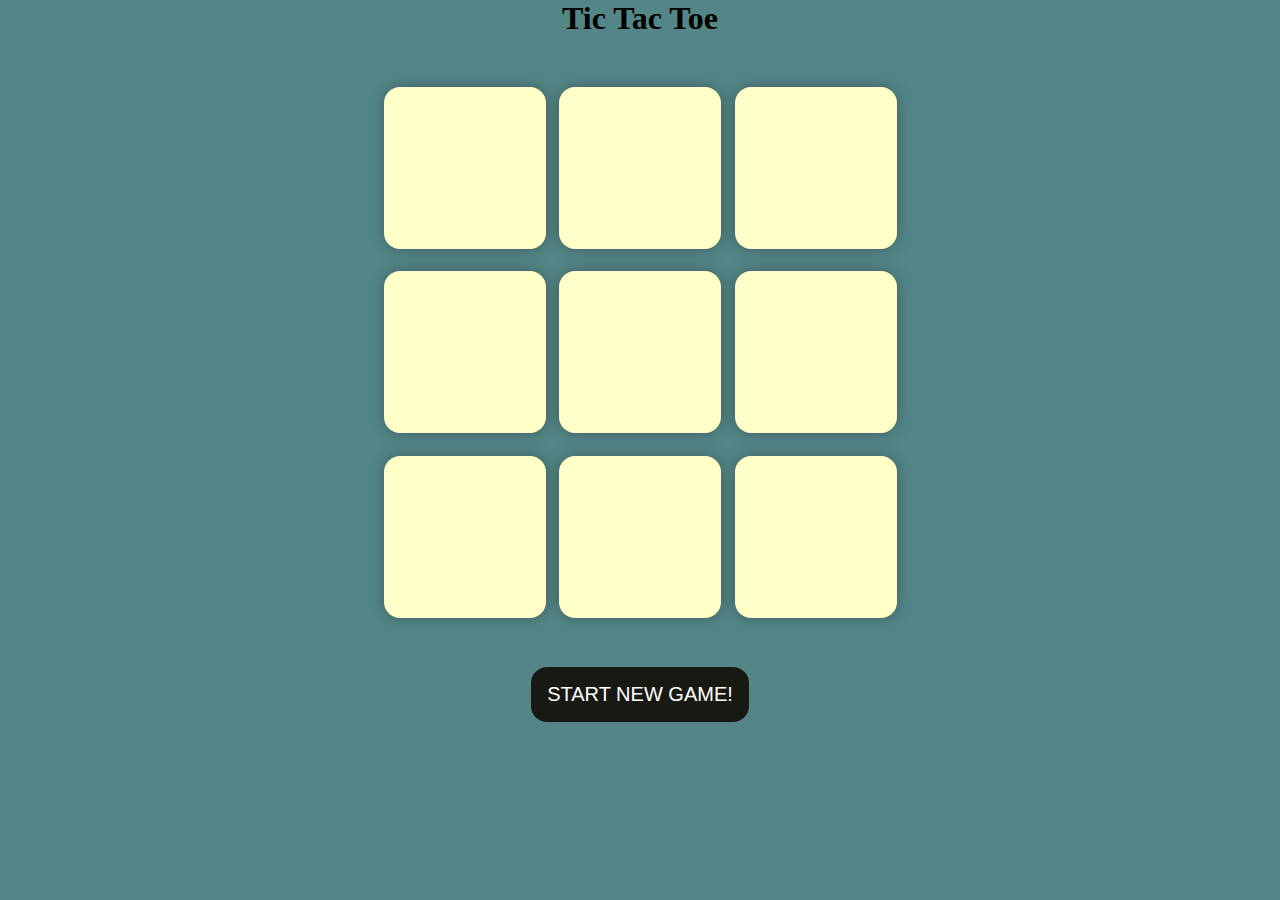
<file: index.html>
<!DOCTYPE html>
<html lang="en">

<head>
    <meta charset="UTF-8">
    <meta name="viewport" content="width=device-width, initial-scale=1.0">
    <title>tic tac toe</title>
    <link rel="stylesheet" href="style.css">
</head>

<body>
    <div class="msg-container hide ">
        <p id="msg"> Winner</p>
        <button id="new-btn"> NEW GAME STARTED! </button>
    </div>
    <main>
        <h1>Tic Tac Toe</h1>
        <div class="container">
            <div class="game">
                <button class="box"></button>
                <button class="box"></button>
                <button class="box"></button>
                <button class="box"></button>
                <button class="box"></button>
                <button class="box"></button>
                <button class="box"></button>
                <button class="box"></button>
                <button class="box"></button>
            </div>
        </div>
        <button id="reset-btn">START NEW GAME!</button>
    </main>
    <script src="practice.js"></script>
</body>

</html>
</file>
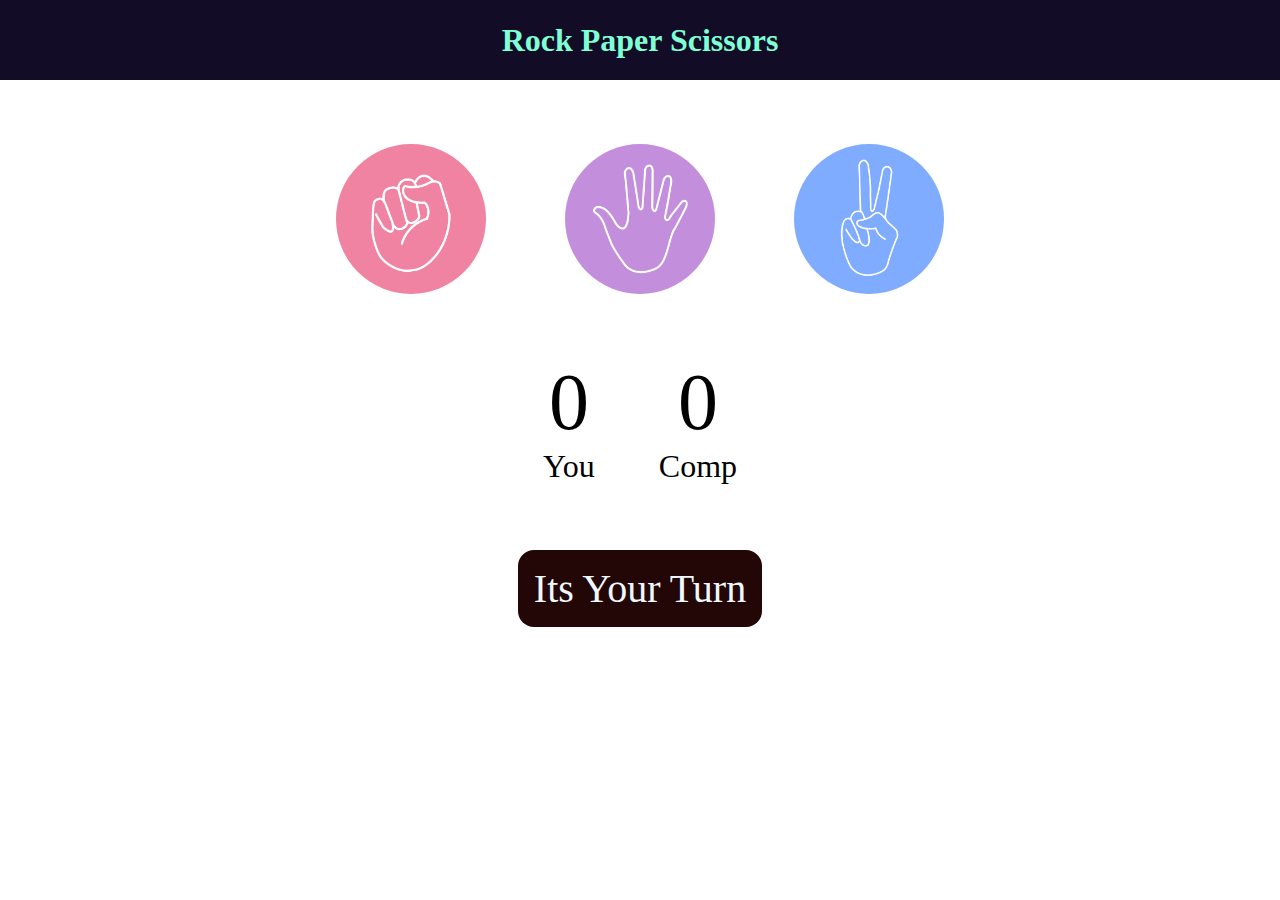
<file: stone paper cizer/index.html>
<!DOCTYPE html>
<html lang="en">

<head>
    <meta charset="UTF-8" />
    <meta name="viewport" content="width=device-width, initial-scale=1.0" />
    <title>Rock Paper Scissors Game</title>
    <link rel="stylesheet" href="style.css" />
</head>

<body>
    <h1>Rock Paper Scissors</h1>
    <div class="choices">
        <div class="choice" id="rock">
            <img src="rock.png" />
        </div>
        <div class="choice" id="paper">
            <img src="paper.png" />
        </div>
        <div class="choice" id="scissors">
            <img src="scissors.png" />
        </div>
    </div>

    <div class="score-board">
        <div class="score">
            <p id="user-score">0</p>
            <p>You</p>
        </div>
        <div class="score">
            <p id="comp-score">0</p>
            <p>Comp</p>
        </div>
    </div>

    <div class="msg-container">
        <p id="msg">Its Your Turn</p>
    </div>
    <script src="./style.js"></script>
</body>

</html>
</file>
<file: style.css>
* {
    margin: 0;
    padding: 0;
}

body {
    background-color: #548687;
    text-align: center;
}

.container {
    height: 70vh;
    display: flex;

    justify-content: center;
    align-items: center;
}

.game {
    height: 60vmin;
    width: 60vmin;
    display: flex;
    flex-wrap: wrap;
    justify-content: center;
    align-items: center;
    gap: 1.5vmin;
}

.box {
    height: 18vmin;
    width: 18vmin;
    border-radius: 1rem;
    border: none;
    box-shadow: 0 0 1rem rgba(0, 0, 0, 0.3);
    font-size: 8vmin;
    color: #b0413e;
    background-color: #ffffc7;
}

#reset-btn {
    padding: 1rem;
    font-size: 1.25rem;
    background-color: #191913;
    color: #fff;
    border-radius: 1rem;
    border: none;
}

#new-btn {
    padding: 1rem;
    font-size: 1.25rem;
    background-color: #191913;
    color: #fff;
    border-radius: 1rem;
    border: none;
}

#msg {
    color: #ffffc7;
    font-size: 5vmin;
}

.msg-container {
    height: 100vmin;
    display: flex;
    justify-content: center;
    align-items: center;
    flex-direction: column;
    gap: 4rem;
}

.hide {
    display: none;
}
</file>
<file: stone paper cizer/style.css>
* {
    margin: 0;
    padding: 0;
    text-align: center;
}

h1 {
    background-color: rgb(19, 12, 39);
    color: aquamarine;
    height: 5rem;
    line-height: 5rem;
}

.choice {
    height: 165px;
    width: 165px;
}

img {
    height: 150px;
    width: 150px;
    object-fit: cover;
    border-radius: 50%;
}

.choices {
    margin-top: 4rem;
    justify-content: center;
    align-items: center;
    display: flex;
    gap: 4rem;
}

.choice img {
    transition: transform 0.1s;
}

.choice img:hover {
    opacity: 0.5;
    cursor: pointer;
    animation: shake 1s;
}

@keyframes shake {
    0% {
        transform: translate(1px, 0);
    }

    25% {
        transform: translate(-6px, 0);
    }

    50% {
        transform: translate(6px, 0);
    }

    75% {
        transform: translate(-6px, 0);
    }

    100% {
        transform: translate(0, 0);
    }
}

.score-board {
    justify-content: center;
    display: flex;
    align-items: center;
    font-size: 2rem;
    margin-top: 3rem;
    gap: 4rem;

}

#user-score,
#comp-score {
    font-size: 5rem;

}

.msg-container {
    margin-top: 5rem;
}

#msg {
    height: 5rem;
    font-size: 2.5rem;
    background-color: rgb(35, 6, 6);
    color: aliceblue;
    display: inline;
    border-radius: 1rem;
    padding: 1rem;
}
</file>
